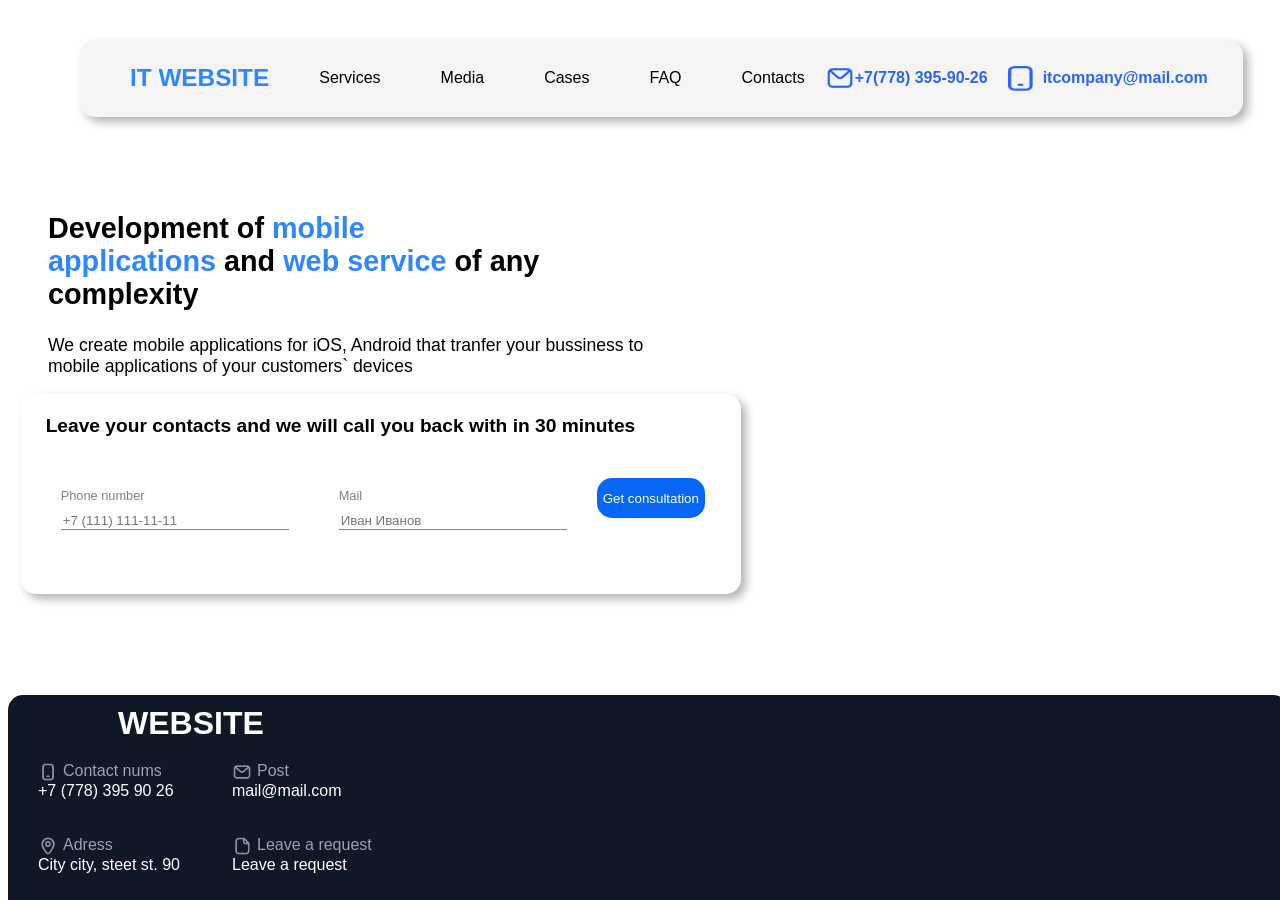
<file: index.html>
<!DOCTYPE html>
<html lang="en">

<head>
    <meta charset="UTF-8">
    <meta name="viewport" content="width=device-width, initial-scale=1.0">
    <meta name="viewport" content="width=device-width, initial-scale=1.0">
    <title>Document</title>
    <link rel="stylesheet" href="css/main.css">
</head>

<body>
    <header class="header">
        <div class="logo">
            <h3 class="blue-text">IT WEBSITE</h3>
        </div>
        <nav class="menu">
            <ul>
                <li>Services</li>
                <li>Media</li>
                <li>Cases</li>
                <li>FAQ</li>
                <li>Contacts</li>
            </ul>
        </nav>


        <div class="contacts">
            <div class="phone-numbers">
                <img src="img/header/img1.png" alt="">
                <h4>+7(778) 395-90-26</h4>
            </div>

            <div class="email">
                <img src="img/header/img2.png" alt="">
                <h4>itcompany@mail.com</h4>
            </div>
        </div>
    </header>



    <main class="main">

        <section class="text-main">

            <h1>Development of <span class="blue-text"> mobile</span> <br>
                <span class="blue-text">applications</span> and <span class="blue-text"> web service</span> of
                any complexity
            </h1>
            <p>
                We create mobile applications for iOS, Android that tranfer your bussiness to mobile
                applications of your customers` devices
            </p>
        </section>
        <form class="form">
            <h2>Leave your contacts and we will call you back with in 30 minutes</h2>
            <div class="inputGroup">
                <div class="verticalDiv">
                    <label class="input-label">Phone number</label>
                    <input type="text" placeholder="+7 (111) 111-11-11" class="textBox">
                </div>
                <div class="verticalDiv">
                    <label class="input-label">Mail</label>
                    <input type="text" placeholder="Иван Иванов" class="textBox">
                </div>
                <div class="contener-for-button-form">
                    <input type="submit" class="button-form" value="Get consultation">
                </div>
            </div>

        </form>
        <div class="imgs">
            <img class="camm1" src="./img/camm/camm1.png" alt="">
            <img class="camm2" src="./img/camm/camm2.png" alt=""> 
            <img class="camm3" src="./img/camm/camm3.png" alt="">
            <img class="camm4" src="./img/camm/camm4.png" alt="">
            <img class="camm5" src="./img/camm/camm5.png" alt="">
            <img class="camm6" src="./img/camm/camm6.png" alt=""> 
        </div>

    </main>

    <footer class="footer">
        <h1>WEBSITE</h1>
        <div class="footer-info-list">

            <div>
                <div class="footer-info">
                    <div class="div-flex">
                        <img src="./img/footer1.png">
                        <div class="name">Contact nums</div>
                    </div>

                    <div>+7 (778) 395 90 26</div>
                </div>
                <div class="footer-info">
                    <div class="div-flex">
                        <img src="./img/footer2.png">
                        <div class="name">Adress</div>
                    </div>

                    <div>City city, steet st. 90</div>

                </div>
            </div>

            <div>
                <div class="footer-info">
                    <div class="div-flex">
                        <img src="./img/footer3.png">
                        <div class="name">Post</div>
                    </div>

                    <div>mail@mail.com</div>
                </div>

                <div class="footer-info">
                    <div class="div-flex">
                        <img src="./img/footer4.png">
                        <div class="name">Leave a request</div>
                    </div>

                    <div>Leave a request</div>
                </div>
            </div>

        </div>
    </footer>
</body>
<script src="script.js"></script>
</body>

</html>
</file>
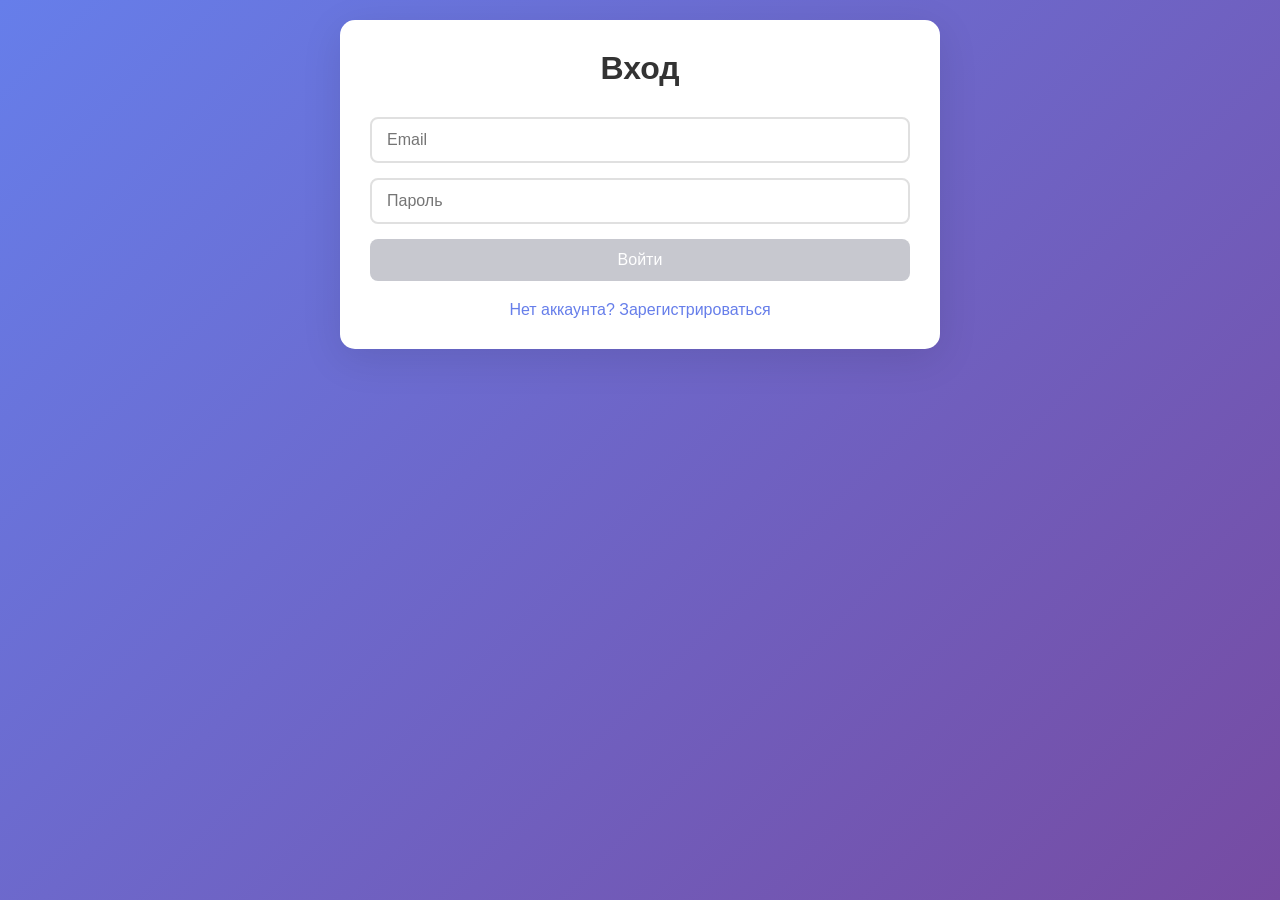
<file: frontend/index.html>
<!DOCTYPE html>
<html lang="ru">
<head>
    <meta charset="UTF-8">
    <meta name="viewport" content="width=device-width, initial-scale=1.0">
    <title>Todo App</title>
    <link rel="stylesheet" href="styles.css">
</head>
<body>
    <div class="container" id="app"></div>
    <script src="app.js"></script>
</body>
</html>
</file>
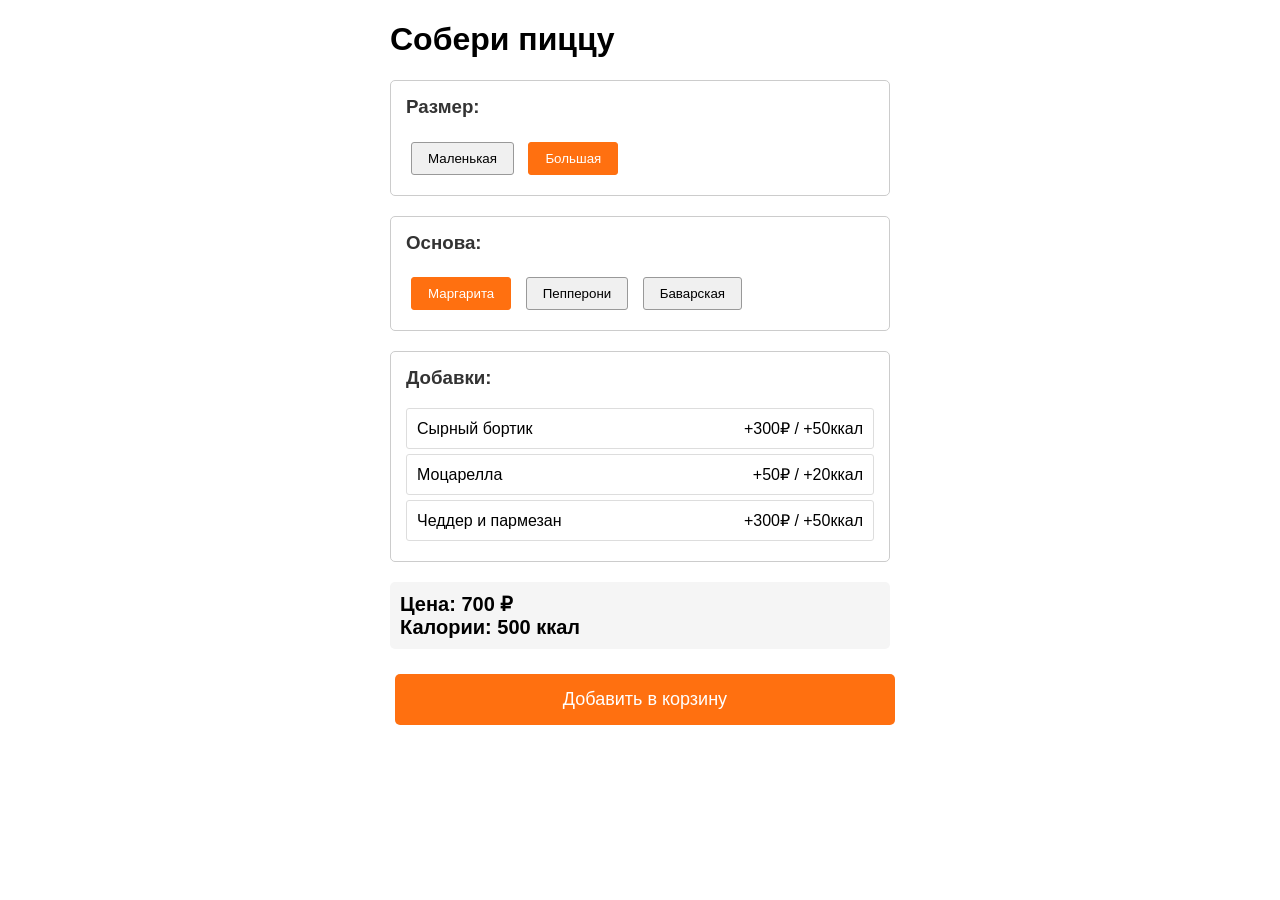
<file: lab-13/Index.html>
<!DOCTYPE html>
<html lang="ru">
<head>
    <meta charset="UTF-8">
    <title>Калькулятор пиццы</title>
    <link rel="stylesheet" href="style.css">
</head>
<body>
    <h1>Собери пиццу</h1>
    
    <!-- Размер -->
    <div class="block">
        <h3>Размер:</h3>
        <button class="size-btn" data-size="Маленькая">Маленькая</button>
        <button class="size-btn" data-size="Большая">Большая</button>
    </div>

    <!-- Тип пиццы -->
    <div class="block">
        <h3>Основа:</h3>
        <button class="type-btn" data-type="Маргарита">Маргарита</button>
        <button class="type-btn" data-type="Пепперони">Пепперони</button>
        <button class="type-btn" data-type="Баварская">Баварская</button>
    </div>

    <!-- Добавки -->
    <div class="block">
        <h3>Добавки:</h3>
        <div id="toppings-container"></div>
    </div>

    <!-- Итого -->
    <div class="total">
        <div>Цена: <span id="total-price">0</span> ₽</div>
        <div>Калории: <span id="total-calories">0</span> ккал</div>
    </div>

    <!-- Кнопка -->
    <button class="cart-btn" id="add-to-cart">Добавить в корзину</button>

    <script type="module" src="main.js"></script>
</body>
</html>
</file>
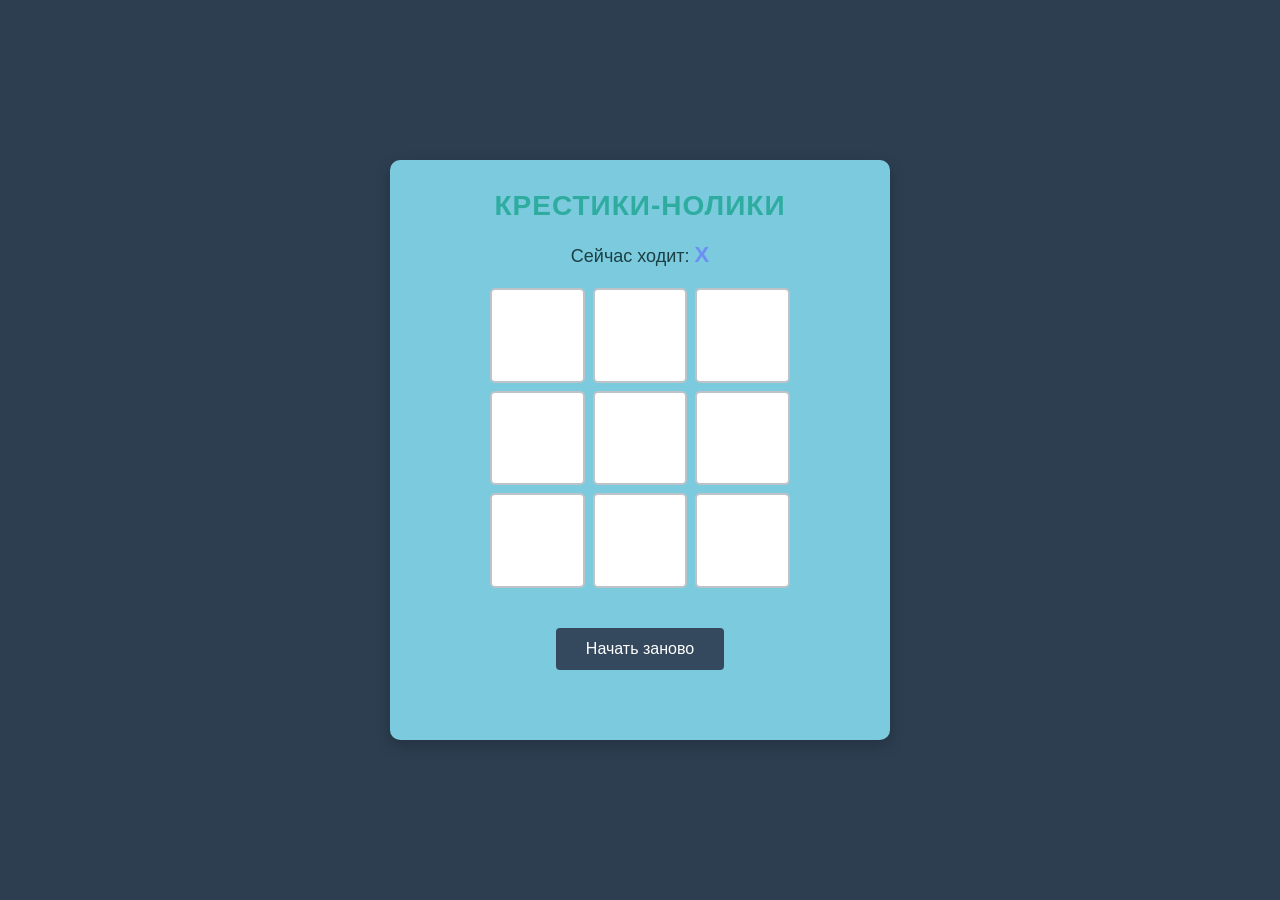
<file: tic-tac-toe.html>
<!DOCTYPE html>
<html lang="ru">

<head>
    <meta charset="UTF-8">
    <meta name="viewport" content="width=device-width, initial-scale=1.0">
    <title>Крестики-Нолики</title>
    <link rel="stylesheet" href="style.css">
</head>

<body>
    <div class="container">
        <h1>Крестики-Нолики</h1>

        <div class="status">
            Сейчас ходит: <span id="current-player">X</span>
        </div>

        <div class="board" id="board">

        </div>

        <button id="reset-btn">Начать заново</button>

        <div id="message"></div>
    </div>

    <script src="game.js"></script>
</body>

</html>
</file>
<file: css/main.css>
@import url( 'footer.css');
@import url('header.css');
@import url('first-window.css');
@import url('style.css');
</file>
<file: frontend/styles.css>
* {
    margin: 0;
    padding: 0;
    box-sizing: border-box;
}

body {
    font-family: -apple-system, BlinkMacSystemFont, 'Segoe UI', Roboto, sans-serif;
    background: linear-gradient(135deg, #667eea 0%, #764ba2 100%);
    min-height: 100vh;
    padding: 20px;
}

.container {
    max-width: 600px;
    margin: 0 auto;
    background: white;
    border-radius: 15px;
    box-shadow: 0 10px 40px rgba(0,0,0,0.1);
    padding: 30px;
}

h1 {
    color: #333;
    margin-bottom: 30px;
    text-align: center;
}

h2 {
    color: #555;
    margin-bottom: 20px;
    font-size: 1.3rem;
}

/* Формы авторизации */
.auth-form {
    display: flex;
    flex-direction: column;
    gap: 15px;
    margin-bottom: 20px;
}

.auth-form input {
    padding: 12px 15px;
    border: 2px solid #e0e0e0;
    border-radius: 8px;
    font-size: 16px;
    transition: border-color 0.3s;
}

.auth-form input:focus {
    outline: none;
    border-color: #667eea;
}

.auth-form button {
    padding: 12px;
    background: #c7c8cf;
    color: white;
    border: none;
    border-radius: 8px;
    font-size: 16px;
    cursor: pointer;
    transition: background 0.3s;
}

.auth-form button:hover {
    background: #893752;
}

.auth-switch {
    text-align: center;
    margin-top: 15px;
}

.auth-switch a {
    color: #667eea;
    text-decoration: none;
    cursor: pointer;
}

.auth-switch a:hover {
    text-decoration: underline;
}

/* Todo секция */
.todo-header {
    display: flex;
    justify-content: space-between;
    align-items: center;
    margin-bottom: 20px;
}

.logout-btn {
    padding: 8px 16px;
    background: #e53e3e;
    color: white;
    border: none;
    border-radius: 5px;
    cursor: pointer;
    font-size: 14px;
    transition: background 0.3s;
}

.logout-btn:hover {
    background: #c53030;
}

/* Форма добавления todo */
.add-todo-form {
    display: flex;
    gap: 10px;
    margin-bottom: 30px;
}

.add-todo-form input {
    flex: 1;
    padding: 12px 15px;
    border: 2px solid #e0e0e0;
    border-radius: 8px;
    font-size: 16px;
}

.add-todo-form input:focus {
    outline: none;
    border-color: #667eea;
}

.add-todo-form button {
    padding: 12px 25px;
    background: #48bb78;
    color: white;
    border: none;
    border-radius: 8px;
    font-size: 16px;
    cursor: pointer;
    transition: background 0.3s;
    white-space: nowrap;
}

.add-todo-form button:hover {
    background: #38a169;
}

.add-todo-form button:disabled {
    background: #a0aec0;
    cursor: not-allowed;
}

/* Список todo */
.todo-list {
    list-style: none;
}

.todo-item {
    display: flex;
    align-items: center;
    justify-content: space-between;
    padding: 15px;
    background: #f8f9fa;
    border-radius: 8px;
    margin-bottom: 10px;
    transition: all 0.3s;
    border-left: 4px solid transparent;
}

.todo-item:hover {
    transform: translateX(5px);
    box-shadow: 0 2px 10px rgba(0,0,0,0.1);
}

.todo-item.completed {
    border-left-color: #48bb78;
    opacity: 0.8;
}

.todo-item.completed .todo-text {
    text-decoration: line-through;
    color: #888;
}

.todo-content {
    display: flex;
    align-items: center;
    gap: 15px;
    flex: 1;
}

.todo-checkbox {
    width: 20px;
    height: 20px;
    cursor: pointer;
    accent-color: #48bb78;
}

.todo-checkbox:disabled {
    cursor: not-allowed;
    opacity: 0.5;
}

.todo-text {
    font-size: 16px;
    color: #333;
    word-break: break-word;
}

.todo-delete {
    padding: 8px 15px;
    background: #e53e3e;
    color: white;
    border: none;
    border-radius: 5px;
    cursor: pointer;
    font-size: 14px;
    transition: background 0.3s;
    margin-left: 10px;
}

.todo-delete:hover {
    background: #c53030;
}

.todo-delete:disabled {
    background: #a0aec0;
    cursor: not-allowed;
}

/* Загрузка и ошибки */
.loading {
    text-align: center;
    padding: 40px;
    color: #666;
}

.loading::after {
    content: '';
    display: inline-block;
    width: 20px;
    height: 20px;
    margin-left: 10px;
    border: 3px solid #f3f3f3;
    border-top: 3px solid #667eea;
    border-radius: 50%;
    animation: spin 1s linear infinite;
}

@keyframes spin {
    0% { transform: rotate(0deg); }
    100% { transform: rotate(360deg); }
}

.error-message {
    background: #fed7d7;
    color: #c53030;
    padding: 20px;
    border-radius: 8px;
    text-align: center;
    margin: 20px 0;
    border: 1px solid #fc8181;
}

.error-message button {
    margin-top: 15px;
    padding: 8px 20px;
    background: #c53030;
    color: white;
    border: none;
    border-radius: 5px;
    cursor: pointer;
}

.empty-list {
    text-align: center;
    color: #888;
    padding: 40px;
    font-size: 16px;
    background: #f8f9fa;
    border-radius: 8px;
}

/* Информация о пользователе */
.user-info {
    display: flex;
    align-items: center;
    gap: 15px;
}

.user-email {
    color: #667eea;
    font-weight: 500;
}
</file>
<file: lab-13/style.css>
body {
    font-family: Arial, sans-serif;
    max-width: 500px;
    margin: 20px auto;
    padding: 0 20px;
}

.block {
    border: 1px solid #ccc;
    padding: 15px;
    margin-bottom: 20px;
    border-radius: 5px;
}

h3 {
    margin-top: 0;
    color: #333;
}

button {
    padding: 8px 16px;
    margin: 5px;
    cursor: pointer;
    border: 1px solid #999;
    background: #f0f0f0;
    border-radius: 3px;
}

button.active {
    background: #ff7010;
    color: white;
    border-color: #ff7010;
}

.topping-item {
    display: flex;
    justify-content: space-between;
    align-items: center;
    padding: 10px;
    margin: 5px 0;
    border: 1px solid #ddd;
    cursor: pointer;
    border-radius: 3px;
}

.topping-item.selected {
    background: #e6f7ff;
    border-color: #1890ff;
}

.total {
    font-size: 20px;
    font-weight: bold;
    margin: 20px 0;
    padding: 10px;
    background: #f5f5f5;
    border-radius: 5px;
}

.cart-btn {
    width: 100%;
    padding: 15px;
    font-size: 18px;
    background: #ff7010;
    color: white;
    border: none;
    border-radius: 5px;
    cursor: pointer;
}
</file>
<file: style.css>
* {
    margin: 0;
    padding: 0;
    box-sizing: border-box;
}

body {
    font-family: 'Segoe UI', Tahoma, Geneva, Verdana, sans-serif;
    background: #2c3e50;
    min-height: 100vh;
    display: flex;
    justify-content: center;
    align-items: center;
    padding: 20px;
}

.container {
    background: #7bcade;
    padding: 30px;
    border-radius: 10px;
    box-shadow: 0 5px 15px rgba(0, 0, 0, 0.2);
    text-align: center;
    width: 100%;
    max-width: 500px;
}

h1 {
    color: #2dac9f;
    margin-bottom: 20px;
    font-size: 28px;
    text-transform: uppercase;
    letter-spacing: 1px;
}

.status {
    font-size: 18px;
    margin-bottom: 20px;
    color: #1c3f42;
}

#current-player {
    font-weight: bold;
    color: #6d8ff4;
    font-size: 22px;
}

.board {
    display: grid;
    grid-template-columns: repeat(3, 1fr);
    grid-gap: 8px;
    margin: 20px auto;
    width: 300px;
    height: 300px;
}

.cell {
    background: #ffffff;
    border: 2px solid #bdc3c7;
    border-radius: 5px;
    display: flex;
    justify-content: center;
    align-items: center;
    font-size: 48px;
    font-weight: bold;
    cursor: pointer;
    user-select: none;
}

.cell.x {
    color: #3498db;
}

.cell.o {
    color: #f45342;
}

.winner {
    background: #2ecc71;
    border-color: #27ae60;
    color: white;
}

#reset-btn {
    background: #34495e;
    color: white;
    border: none;
    padding: 12px 30px;
    border-radius: 4px;
    font-size: 16px;
    cursor: pointer;
    margin-top: 20px;
}

#reset-btn:hover {
    background: #2c3e50;
}

#message {
    margin-top: 15px;
    font-size: 18px;
    font-weight: bold;
    min-height: 25px;
    color: #27ae60;
}

@media (max-width: 480px) {
    .container {
        padding: 20px;
    }

    .board {
        width: 250px;
        height: 250px;
    }

    .cell {
        font-size: 36px;
    }
}
</file>
